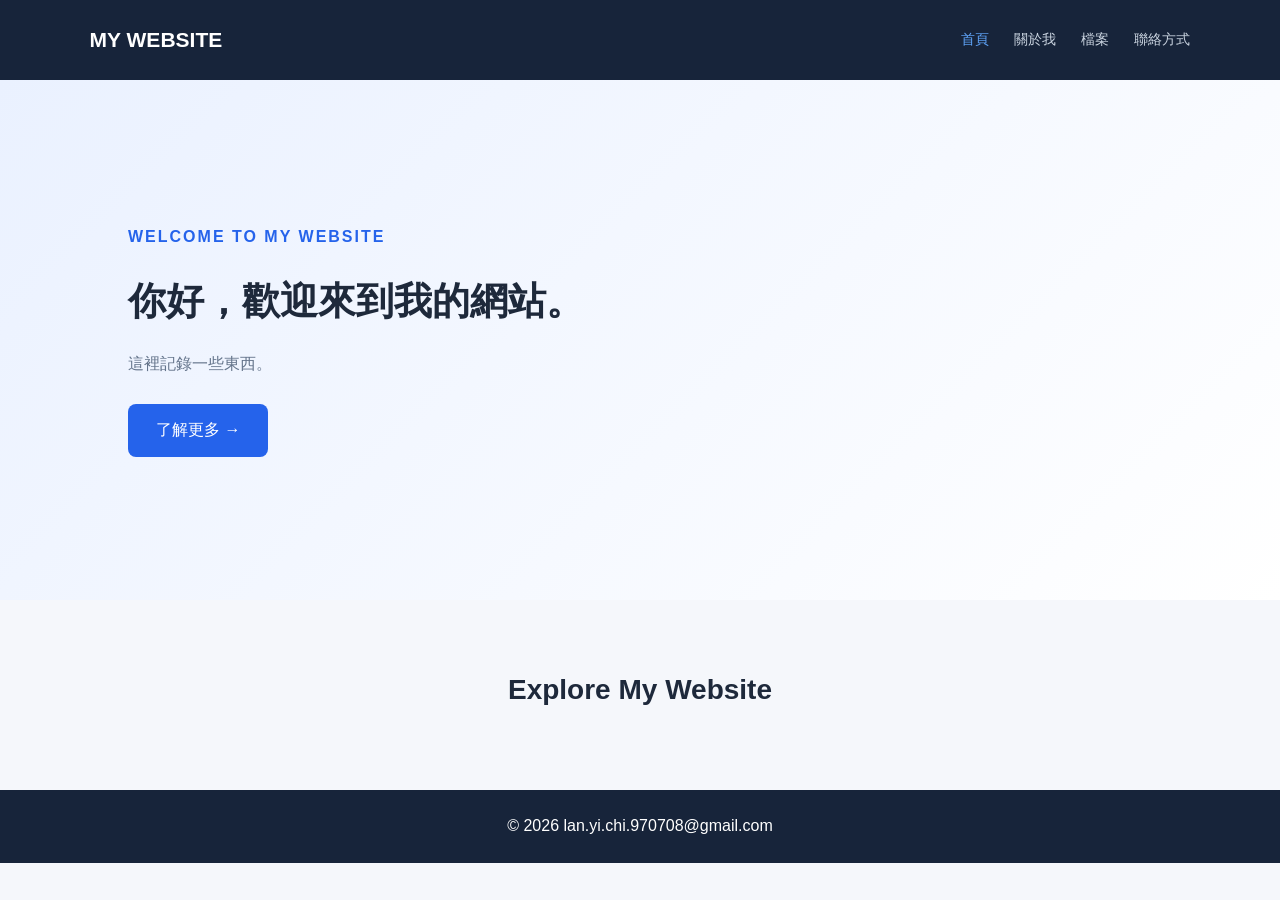
<file: index.html>
<!DOCTYPE html>
<html lang="zh-TW">
<head>
    <meta charset="UTF-8">
    <meta name="viewport" content="width=device-width, initial-scale=1.0">
    <title>首頁 | Lan, Yi-Chi</title>
    <link rel="stylesheet" href="style.css">
</head>
<body>

    <header class="header">
        <a href="index.html" class="logo">MY WEBSITE</a>

        <nav class="navbar">
            <a href="index.html" class="active">首頁</a>
            <a href="about.html">關於我</a>
            <a href="filesites.html">檔案</a>
            <a href="contact.html">聯絡方式</a>
        </nav>
    </header>

    <main>
        <section class="hero">
            <p class="subtitle">WELCOME TO MY WEBSITE</p>
            <h1>你好，歡迎來到我的網站。</h1>
            <p>
                這裡記錄一些東西。
            </p>

            <a href="about.html" class="main-button">
                了解更多 →
            </a>
        </section>

        <section class="home-intro">
            <h2>Explore My Website</h2>
        </section>
    </main>

    <footer>
        <p>© 2026 lan.yi.chi.970708@gmail.com</p>
    </footer>

    <script src="script.js"></script>
</body>
</html>
</file>
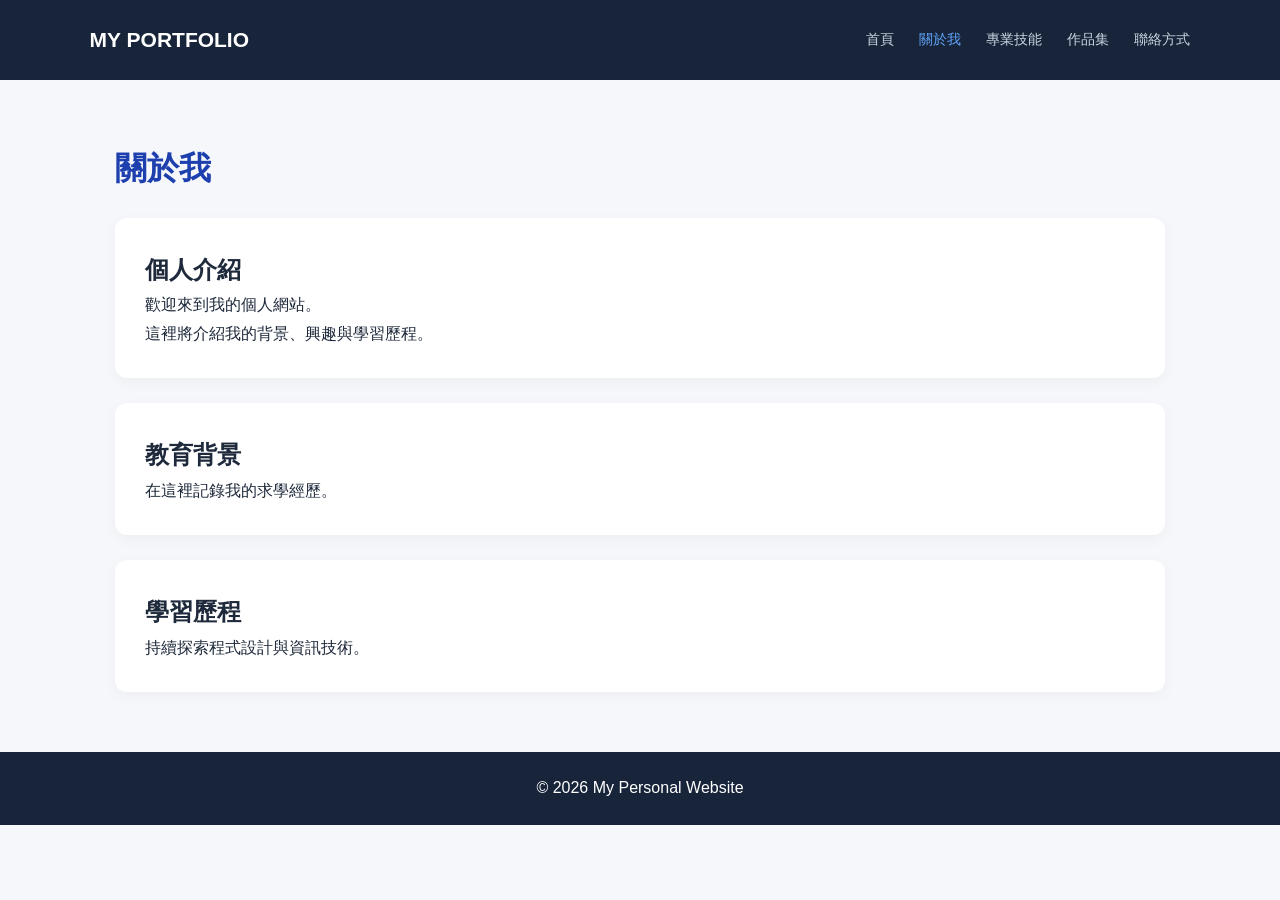
<file: about.html>
<!DOCTYPE html>
<html lang="zh-TW">
<head>
    <meta charset="UTF-8">
    <meta name="viewport" content="width=device-width, initial-scale=1.0">
    <title>關於我 | My Portfolio</title>
    <link rel="stylesheet" href="style.css">
</head>
<body>

    <header class="header">
        <a href="index.html" class="logo">MY PORTFOLIO</a>

        <nav class="navbar">
            <a href="index.html">首頁</a>
            <a href="about.html" class="active">關於我</a>
            <a href="skills.html">專業技能</a>
            <a href="projects.html">作品集</a>
            <a href="contact.html">聯絡方式</a>
        </nav>
    </header>

    <main class="page-container">
        <h1 class="page-title">關於我</h1>

        <section class="content-card">
            <h2>個人介紹</h2>
            <p>歡迎來到我的個人網站。</p>
            <p>這裡將介紹我的背景、興趣與學習歷程。</p>
        </section>

        <section class="content-card">
            <h2>教育背景</h2>
            <p>在這裡記錄我的求學經歷。</p>
        </section>

        <section class="content-card">
            <h2>學習歷程</h2>
            <p>持續探索程式設計與資訊技術。</p>
        </section>
    </main>

    <footer>
        <p>© 2026 My Personal Website</p>
    </footer>

    <script src="script.js"></script>
</body>
</html>
</file>
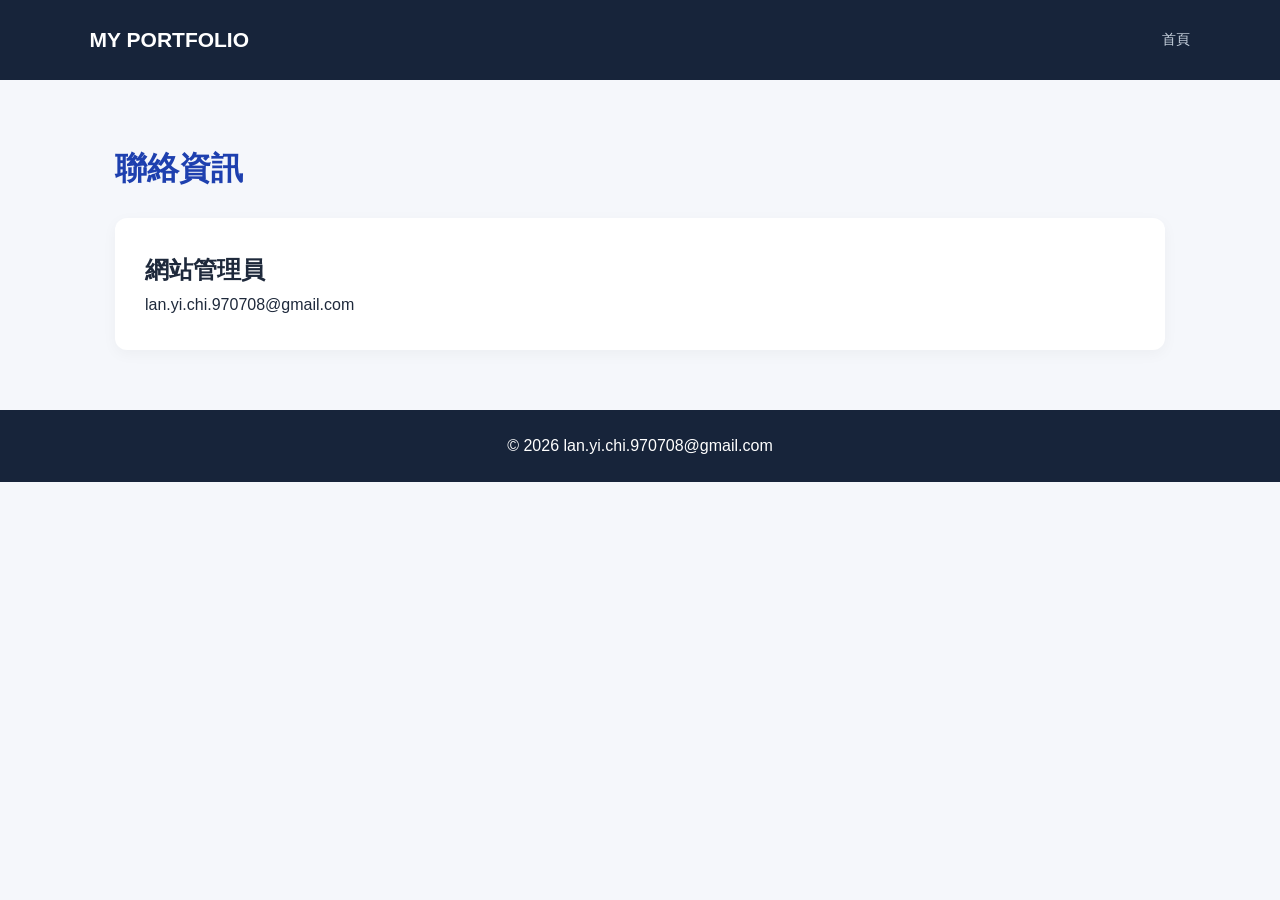
<file: contact.html>
<!DOCTYPE html>
<html lang="zh-TW">
<head>
    <meta charset="UTF-8">
    <meta name="viewport" content="width=device-width, initial-scale=1.0">
    <title>聯絡資訊 | Lan, Yi-Chi</title>
    <link rel="stylesheet" href="style.css">
</head>
<body>

    <header class="header">
        <a href="index.html" class="logo">MY PORTFOLIO</a>

        <nav class="navbar">
            <a href="index.html">首頁</a>
        </nav>
    </header>

    <main class="page-container">
        <h1 class="page-title">聯絡資訊</h1>

        <section class="content-card">
            <h2>網站管理員</h2>
            <p>lan.yi.chi.970708@gmail.com</p>
        </section>
    </main>

    <footer>
        <p>© 2026 lan.yi.chi.970708@gmail.com</p>
    </footer>

    <script src="script.js"></script>
</body>
</html>
</file>
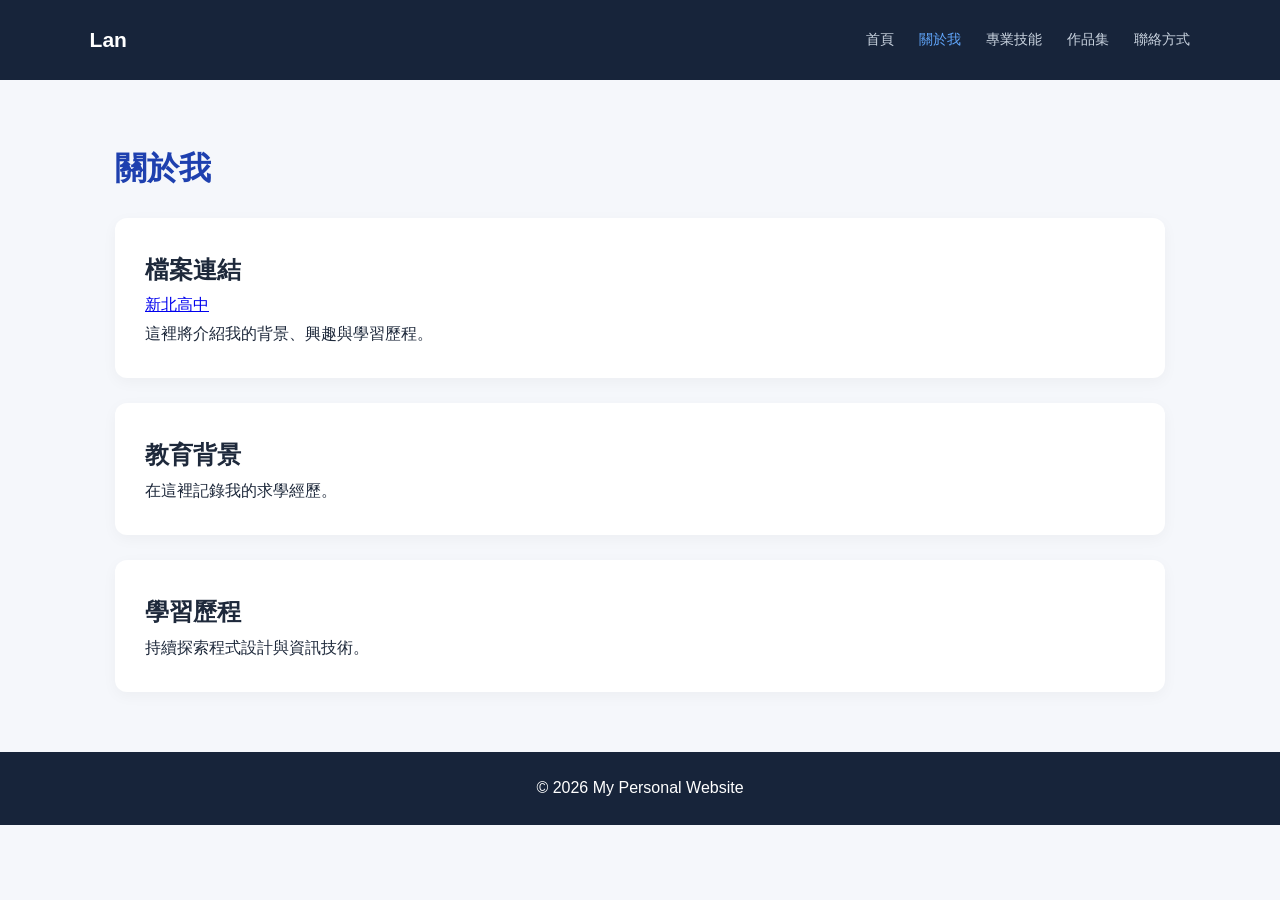
<file: fileopen.html>
<!DOCTYPE html>
<html lang="zh-TW">
<head>
    <meta charset="UTF-8">
    <meta name="viewport" content="width=device-width, initial-scale=1.0">
    <title>我的檔案連結 | 公開</title>
    <link rel="stylesheet" href="style.css">
</head>
<body>

    <header class="header">
        <a href="index.html" class="logo">Lan</a>

        <nav class="navbar">
            <a href="index.html">首頁</a>
            <a href="about.html" class="active">關於我</a>
            <a href="skills.html">專業技能</a>
            <a href="projects.html">作品集</a>
            <a href="contact.html">聯絡方式</a>
        </nav>
    </header>

    <main class="page-container">
        <h1 class="page-title">關於我</h1>

        <section class="content-card">
            <h2>檔案連結</h2>
            <a href="https://www.ntsh.ntpc.edu.tw/app/home.php" target="_blank">新北高中</a>
            <p>這裡將介紹我的背景、興趣與學習歷程。</p>
        </section>

        <section class="content-card">
            <h2>教育背景</h2>
            <p>在這裡記錄我的求學經歷。</p>
        </section>

        <section class="content-card">
            <h2>學習歷程</h2>
            <p>持續探索程式設計與資訊技術。</p>
        </section>
    </main>

    <footer>
        <p>© 2026 My Personal Website</p>
    </footer>

    <script src="script.js"></script>
</body>
</html>
</file>
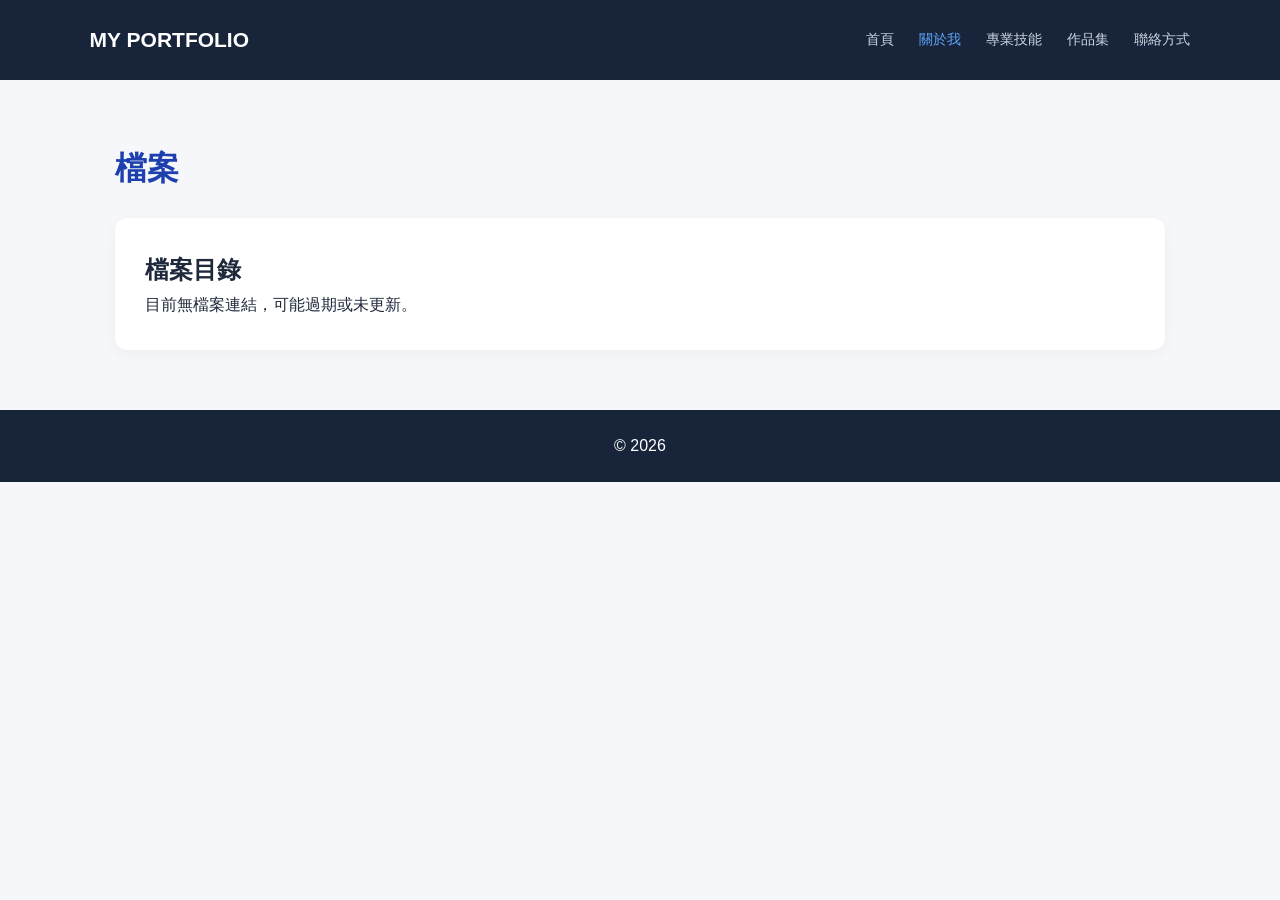
<file: filesites.html>
<!DOCTYPE html>
<html lang="zh-TW">
<head>
    <meta charset="UTF-8">
    <meta name="viewport" content="width=device-width, initial-scale=1.0">
    <title>關於我 | My Portfolio</title>
    <link rel="stylesheet" href="style.css">
</head>
<body>

    <header class="header">
        <a href="index.html" class="logo">MY PORTFOLIO</a>

        <nav class="navbar">
            <a href="index.html">首頁</a>
            <a href="about.html" class="active">關於我</a>
            <a href="skills.html">專業技能</a>
            <a href="projects.html">作品集</a>
            <a href="contact.html">聯絡方式</a>
        </nav>
    </header>

    <main class="page-container">
        <h1 class="page-title">檔案</h1>

        <section class="content-card">
            <h2>檔案目錄</h2>
            <p>目前無檔案連結，可能過期或未更新。</p>
        </section>
    </main>

    <footer>
        <p>© 2026 </p>
    </footer>

    <script src="script.js"></script>
</body>
</html>
</file>
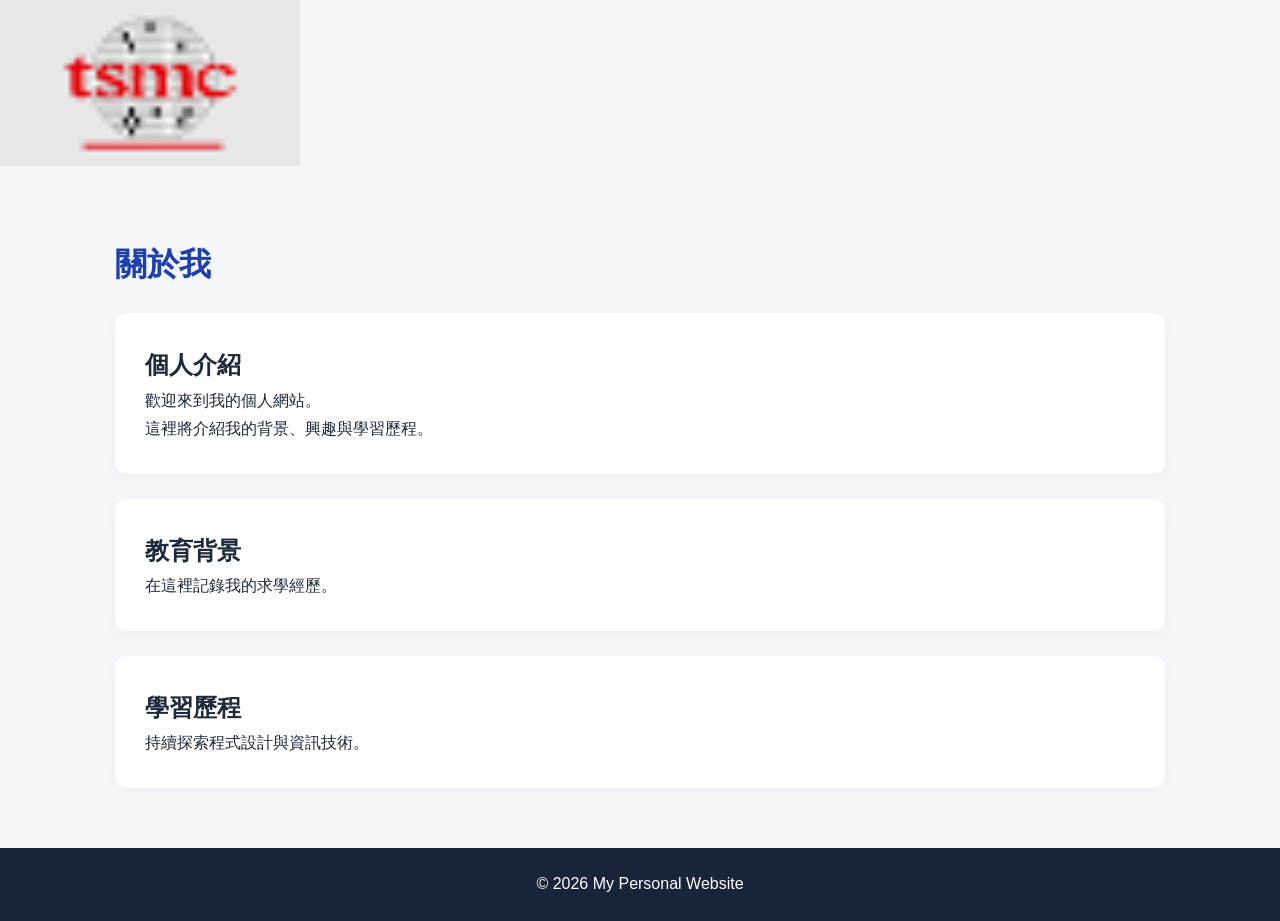
<file: ss.html>
<!DOCTYPE html>
<html lang="zh-TW">
<head>
    <meta charset="UTF-8">
    <meta name="viewport" content="width=device-width, initial-scale=1.0">
    <title>關於我 | My Portfolio</title>
    <link rel="stylesheet" href="style.css">
</head>
<body>

    <img
  src="[data-uri]"
  alt="產品圖片"
  style="width: 300px; height: auto;"
>
        </nav>
    </header>

    <main class="page-container">
        <h1 class="page-title">關於我</h1>

        <section class="content-card">
            <h2>個人介紹</h2>
            <p>歡迎來到我的個人網站。</p>
            <p>這裡將介紹我的背景、興趣與學習歷程。</p>
        </section>

        <section class="content-card">
            <h2>教育背景</h2>
            <p>在這裡記錄我的求學經歷。</p>
        </section>

        <section class="content-card">
            <h2>學習歷程</h2>
            <p>持續探索程式設計與資訊技術。</p>
        </section>
    </main>

    <footer>
        <p>© 2026 My Personal Website</p>
    </footer>

    <script src="script.js"></script>
</body>
</html>
</file>
<file: style.css>
* {
    margin: 0;
    padding: 0;
    box-sizing: border-box;
}

html {
    scroll-behavior: smooth;
}

body {
    font-family: Consolas, "Microsoft JhengHei", sans-serif;
    background: #f5f7fb;
    color: #1e293b;
    line-height: 1.8;
}

/* 頂部導覽列 */
.header {
    width: 100%;
    min-height: 80px;
    padding: 15px 7%;
    background: #17243a;
    display: flex;
    align-items: center;
    justify-content: space-between;
    gap: 20px;
}

.logo {
    color: white;
    font-size: 21px;
    font-weight: bold;
    text-decoration: none;
    white-space: nowrap;
}

.navbar {
    display: flex;
    justify-content: flex-end;
    align-items: center;
    gap: 25px;
    flex-wrap: wrap;
}

.navbar a {
    color: #cbd5e1;
    text-decoration: none;
    font-size: 14px;
    transition: 0.3s;
}

.navbar a:hover,
.navbar a.active {
    color: #60a5fa;
}

/* 首頁主視覺 */
.hero {
    min-height: 520px;
    padding: 100px 10%;
    display: flex;
    flex-direction: column;
    align-items: flex-start;
    justify-content: center;
    background: linear-gradient(135deg, #eaf1ff, #ffffff);
}

.subtitle {
    color: #2563eb;
    font-weight: bold;
    letter-spacing: 2px;
}

.hero h1 {
    font-size: 38px;
    margin: 15px 0;
}

.hero h2 {
    font-size: 24px;
    color: #2563eb;
    margin-bottom: 15px;
}

.hero > p:not(.subtitle) {
    max-width: 600px;
    color: #64748b;
}

.main-button {
    display: inline-block;
    margin-top: 25px;
    padding: 12px 28px;
    border-radius: 8px;
    background: #2563eb;
    color: white;
    text-decoration: none;
    transition: 0.3s;
}

.main-button:hover {
    background: #1d4ed8;
    transform: translateY(-2px);
}

/* 首頁介紹 */
.home-intro {
    text-align: center;
    padding: 65px 20px;
}

.home-intro h2 {
    font-size: 28px;
    margin-bottom: 10px;
}

.home-intro p {
    color: #64748b;
}

/* 內頁通用 */
.page-container {
    max-width: 1100px;
    margin: 60px auto;
    padding: 0 25px;
}

.page-title {
    font-size: 32px;
    margin-bottom: 20px;
    color: #1e40af;
}

.content-card {
    background: white;
    padding: 30px;
    margin-bottom: 25px;
    border-radius: 12px;
    box-shadow: 0 4px 15px rgba(0,0,0,0.04);
}

/* 頁尾 */
footer {
    background: #17243a;
    color: white;
    text-align: center;
    padding: 22px;
}

/* 手機版 */
@media (max-width: 760px) {
    .header {
        flex-direction: column;
        padding: 20px;
    }

    .navbar {
        justify-content: center;
        gap: 15px;
    }

    .hero {
        min-height: 420px;
        padding: 70px 8%;
    }

    .hero h1 {
        font-size: 28px;
    }

    .page-container {
        margin: 35px auto;
    }
}
</file>
